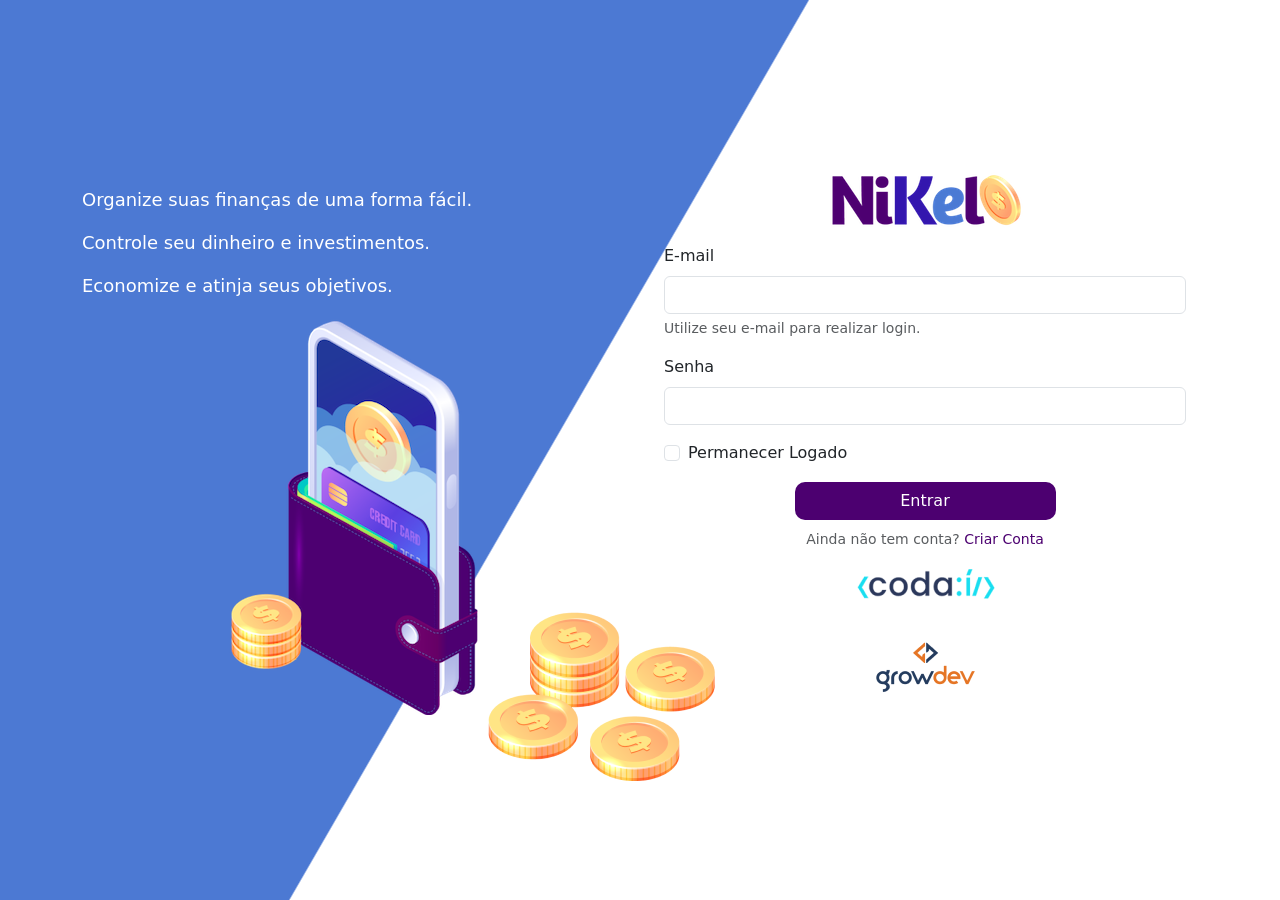
<file: public/index.html>
<!DOCTYPE html>
<html lang="pt">
<head>
    <meta charset="UTF-8">
    <meta http-equiv="X-UA-Compatible" content="IE=edge">
    <meta name="viewport" content="width=device-width, initial-scale=1.0">
    <title>NIKEL</title>
    <link href="http://cdn.jsdelivr.net/npm/bootstrap@5.1.3/dist/css/bootstrap.min.css" rel="stylesheet" integrity="sha384-1BmE4kWBq78iYhFldvKuhfTAU6auU8tT94WrHftjDbrCEXSU1oBoqyl2QvZ6jIW3" crossorigin="anonymous">
    <link rel="stylesheet" href="./css/styles.css">
    </head>
   <body id="login">
            <main>
            <div class="container">
                <div class="row vh-100">
                    <div class="col d-flex justify-content-center my-5 flex-column">
                        <div class="text-login">
                            <p>Organize suas finanças de uma forma fácil.</p>
                            <p>Controle seu dinheiro e investimentos.</p>
                            <p>  Economize e atinja seus objetivos.</p>
                            <div class="text-center">
                                <img src="./assets/images/pocket.png" alt="image pocket" class="img-fluid">
                                <img src="./assets/images/coins.png" alt="image coins" class="img-fluid d-none d-md-inline coins">
                            </div>
                        </div>
                    </div>
                <div class="col d-flex justify-content-center my-5 flex-column">
                    <div class="container">
                        <div class="row">
                        <div class="col">
                        <div class="text-center mb-3">
                            <img src="./assets/images/nikel-logo.png" alt="nikel logo" class="img-fluid">
                    </div>
                        </div>
                            </div>
                                <div>
                                </div>
                    <div class="row">
                        <div class="col">
                            <div>
                   <form id="login-form">
                     <div class="mb-3">
                         <label for="email-input" class="form-label">E-mail</label>
                         <input type="email" class="form-control" id="email-input"
                          aria-describedby="emailHelp" required>
                         <div id="emailHelp" class="form-text">Utilize seu e-mail para realizar login.</div>
                          </div>
                         <div class="mb-3">
                         <label for="password-input" class="form-label">Senha</label>
                         <input type="password" class="form-control" id="password-input" required>
                         </div>
                         <div class="mb-3 form-check">
                          <input type="checkbox" class="form-check-input" id="session-input">
                         <label class="form-check-label" for="session-input">Permanecer Logado</label>
                         </div>
                          <div class="text-center">
                         <button type="submit" class="btn button-login">Entrar</button>
                      </div>
                      </form>

                    </div>
                            </div>
                        </div>
                    </div>
                    <div class="row">
                        <div class="col">
                            <p id="link-conta" class="text-center mt-2 form-text" data-bs-toggle="modal"data-bs-target="#register-modal" >
                                Ainda não tem conta? <span class="link-default">Criar Conta</span></p>
                        </div>
                    </div>
                    <div class="row">
                        <div class="col">
                            <div class="text-center">
                                <img src="./assets/images/codai-logo.png" alt="codai-logo" class="img-fluid">

                            </div>
                        </div>
                    </div>
                <div class="row">
                    <div class="col">
                            <div class="text-center">
                            <img src="./assets/images/growdev-logo.png" alt="grodev-logo" class="img-fluid">
                            </div>
                        </div>
                    </div>
                </div>
            </div>
  <!-- Modal -->
  <div class="modal fade" id="register-modal" tabindex="-1" aria-labelledby="exampleModalLabel" aria-hidden="true">
    <div class="modal-dialog">
      <div class="modal-content">
        <div class="modal-header">
          <h5 class="modal-title" id="exampleModalLabel">Crie Sua Conta</h5>
          <button type="button" class="btn-close" data-bs-dismiss="modal" aria-label="Close"></button>
        </div>
                 <form id="create-form">
                     <div class="modal-body">
                    <div class="mb-3">
                        <label for="email-create-input" class="form-label">E-mail</label>
                        <input type="email" class="form-control" id="email-create-input"
                        aria-describedby="emailHelp" required>
                        <div id="emailHelp" class="form-text">Utilize seu e-mail para criar a conta.</div>
                    </div>
                        <div class="mb-3">
                        <label for="password-create-input" class="form-label">Senha</label>
                        <input type="password" class="form-control" id="password-create-input" required>
                        <div id="emailHelp" class="form-text">Crie uma senha de fácil memorização.</div>
                        </div>

                    <div class="modal-footer">
                     <button type="button" class="btn button-cancel" data-bs-dismiss="modal">Cancelar</button>
                     <button type="submit" class="btn button-default">Criar Conta</button>
                     </div>
                 </form>
        </div>

      </div>
    </div>
  </div>
 </main>
  <script src="http://cdn.jsdelivr.net/npm/bootstrap@5.1.3/dist/js/bootstrap.bundle.min.js"
  integrity="sha384-ka7Sk0Gln4gmtz2MlQnikT1wXgYsOg+OMhuP+IlRH9sENBO0LRn5q+8nbTov4+1p"
   crossorigin="anonymous"></script>
  <script src="./js/index.js"></script>
 </body>
 </html>
</file>
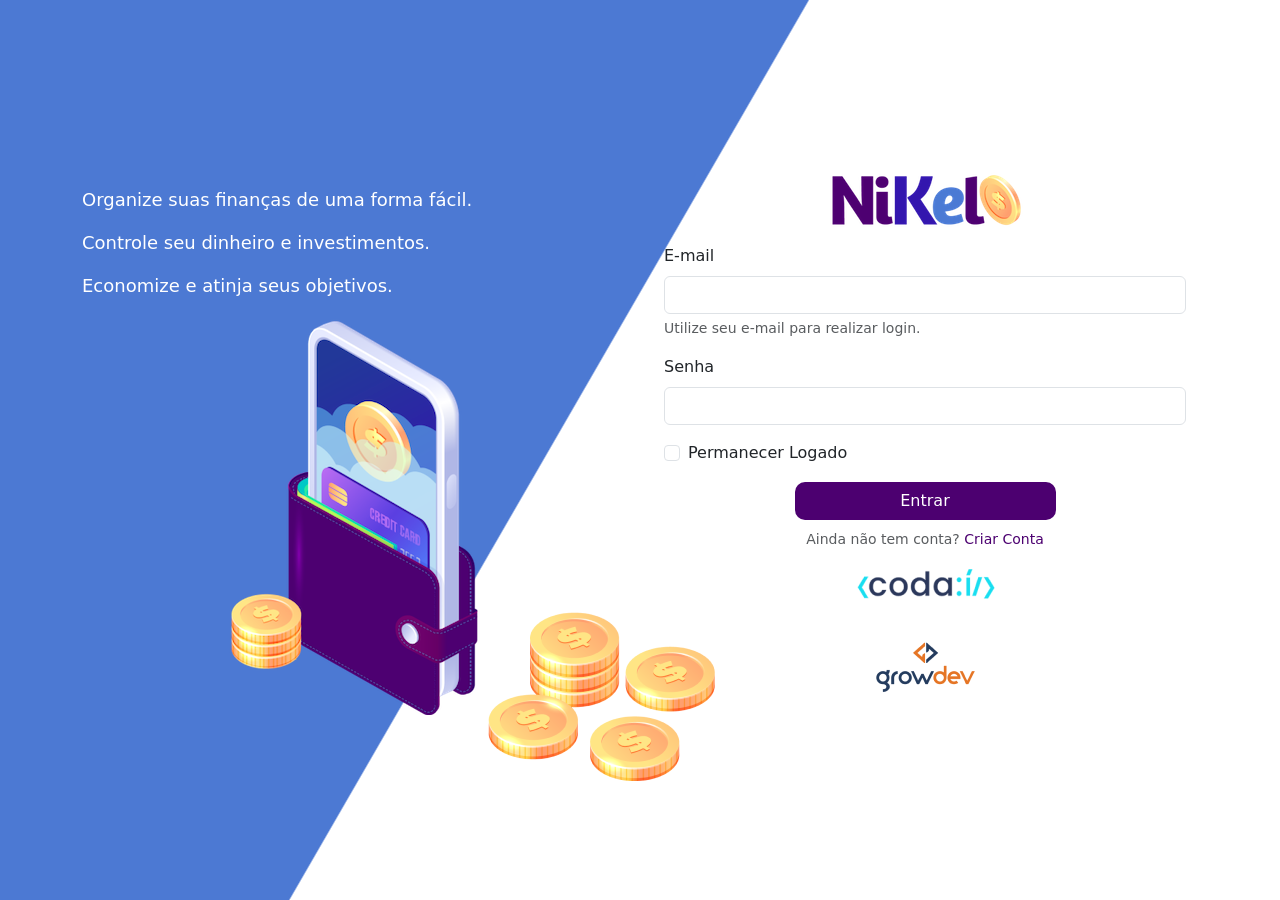
<file: public/home.html>
<!DOCTYPE html>
<html lang="pt">
<head>
    <meta charset="UTF-8">
    <meta http-equiv="X-UA-Compatible" content="IE=edge">
    <meta name="viewport" content="width=device-width, initial-scale=1.0">
    <title>NIKEL-HOME</title>
    <link href="http://cdn.jsdelivr.net/npm/bootstrap@5.1.3/dist/css/bootstrap.min.css" rel="stylesheet" integrity="sha384-1BmE4kWBq78iYhFldvKuhfTAU6auU8tT94WrHftjDbrCEXSU1oBoqyl2QvZ6jIW3" crossorigin="anonymous">
    <link rel="stylesheet" href="http://cdn.jsdelivr.net/npm/bootstrap-icons@1.8.1/font/bootstrap-icons.css">
    <link rel="stylesheet" href="./css/styles.css">
    </head>
   <body id="app">
       <header>
        <nav class="navbar navbar-expand navbar-light bg-white">
            <div class="container-fluid">
              <a class="navbar-brand" href="#"></a>
              <img src="./assets/images/nikel-small-logo.png" alt="nikel-small-logo img-fluid">
              <button class="navbar-toggler" type="button" data-bs-toggle="collapse" data-bs-target="#navbarSupportedContent" aria-controls="navbarSupportedContent" aria-expanded="false" aria-label="Toggle navigation">
                <span class="navbar-toggler-icon"></span>
              </button>
              <div class="collapse navbar-collapse justify-content-end" id="navbarSupportedContent">
                <div class="d-flex menu">
                <a href="./home.html"> <button class="btn" type="button"><i class="bi bi-house-door-fill color-secundary fs-4"></i></button></a>
                <a href="./transactions.html"> <button class="btn" type="button"><i class="bi bi-currency-exchange fs-4"></i></button></a>
                 <div class="dropdown">
                 <button class="btn" type="button" id="dropdownMenuButton1" data-bs-toggle="dropdown" aria-expanded="false">
                     <i class="bi bi-person-circle fs-4"></i>
                </button></a>
             <ul class="dropdown-menu logout" aria-labelledby="dropdownMenuButton1">
                 <li><button class="dropdown-item" id="button-logout">Sair</button></li>
             </ul>
            </div>
             </div>
              </div>
            </div>
          </nav>
       </header>
            <main>
                <div class="container-lg">
                    <div class="row">
                        <div class="col d-flex justify-content-start align-items-center mt-4">
                                <i class="bi bi-cash-coin color-primary icon-detail" ></i>
                                <span class="fs-2" id="saldo-total"></span>
                        </div>
                        <div class="col d-flex justify-content-end mt-4">
                            <div class="text-center">
                                <img src="./assets/images/coins-small.png" alt="image-coins">
                            </div>

                        </div>
                    </div>
                    <div class="row">
                        <div class="col-12 shadow-lg info">
                            <div class="container">
                                <div class="row">
                                    <div class="col-6">
                                    <span class="fs-4"> Entradas <i class="bi bi-arrow-down-circle icon-detail fs-2 align-middle" ></i></span>
                                    </div>
                                    <div class="col-6">
                                    <span class="fs-4">Saídas <i class="bi bi-arrow-up-circle icon-detail fs-2 align-middle" ></i></span>
                                    </div>
                                    <div class="col-12 my-2">
                                        <hr>
                                    </div>
                                </div>
                                <div class="row">
                                    <div class="col-6">
                                        <div class="container p-0 " id="cash-in-list"> </div>
                                    </div>
                                    <div class="col-6">
                                        <div class="container p-0 " id="cash-out-list"> </div>
                                    </div>
                                    <div class="col-12 mb-4">
                                        <button type="button" class="btn button-default"id="transactions-button">Ver Todas</button>
                                    </div>
                                </div>
                            </div>
                        </div>
                    </div>
                    <button class="btn button-float"data-bs-toggle="modal"data-bs-target="#transaction-modal">
                        <i class="bi bi-plus" ></i></button>
                </div>
                <!-- Modal -->
  <div class="modal fade" id="transaction-modal" tabindex="-1" aria-labelledby="exampleModalLabel" aria-hidden="true">
    <div class="modal-dialog">
      <div class="modal-content">
        <div class="modal-header">
          <h5 class="modal-title" id="exampleModalLabel">Adicionar Lançamentos</h5>
          <button type="button" class="btn-close" data-bs-dismiss="modal" aria-label="Close"></button>
        </div>

        <form id="transaction-form">
        <div class="modal-body">
                <div class="mb-3">
                    <label for="value-input" class="form-label">Valor</label>
                    <input type="number" step="any" class="form-control" id="value-input" aria-describedby="emailHelp" required>
                </div>
                 <div class="mb-3">
                    <label for="description-input" class="form-label">Descrição</label>
                    <input type="text" class="form-control" id="description-input" required>
                 </div>
                    <div class="mb-3">
                    <label for="date-input" class="form-label">Data</label>
                    <input type="date" class="form-control" id="date-input" aria-describedby="emailHelp" required>
                    <div id="emailHelp" class="form-text">Utilize seu e-mail para criar a conta.</div>
                    </div>
                    <div class="mb-3">
                        <div class="form-check form-check-inline Entradas">
                            <input class="form-check-input" type="radio" name="inlineRadioOptions" id="type-input" value="1" checked>
                            <label class="form-check-label Entrada" for="inlineRadio1">Entradas</label>
                          </div>
                          <div class="form-check form-check-inline Saidas">
                            <input class="form-check-input" type="radio" name="inlineRadioOptions" id="type-input" value="2" >
                            <label class="form-check-label Saida" for="inlineRadio2">Saidas</label>
                          </div>
                    </div>
                    <div class="modal-footer">
                        <button type="button" class="btn button-cancel" data-bs-dismiss="modal">Cancelar</button>
                        <button type="submit" class="btn button-default">Adicionar</button>
                      </div>
         </form>
        </div>
      </div>
    </div>
  </div>
            </main>
   <script src="http://cdn.jsdelivr.net/npm/bootstrap@5.1.3/dist/js/bootstrap.bundle.min.js"
    integrity="sha384-ka7Sk0Gln4gmtz2MlQnikT1wXgYsOg+OMhuP+IlRH9sENBO0LRn5q+8nbTov4+1p"
    crossorigin="anonymous"></script>
    <script src="./js/home.js"></script>
        </body>
        </html>
</file>
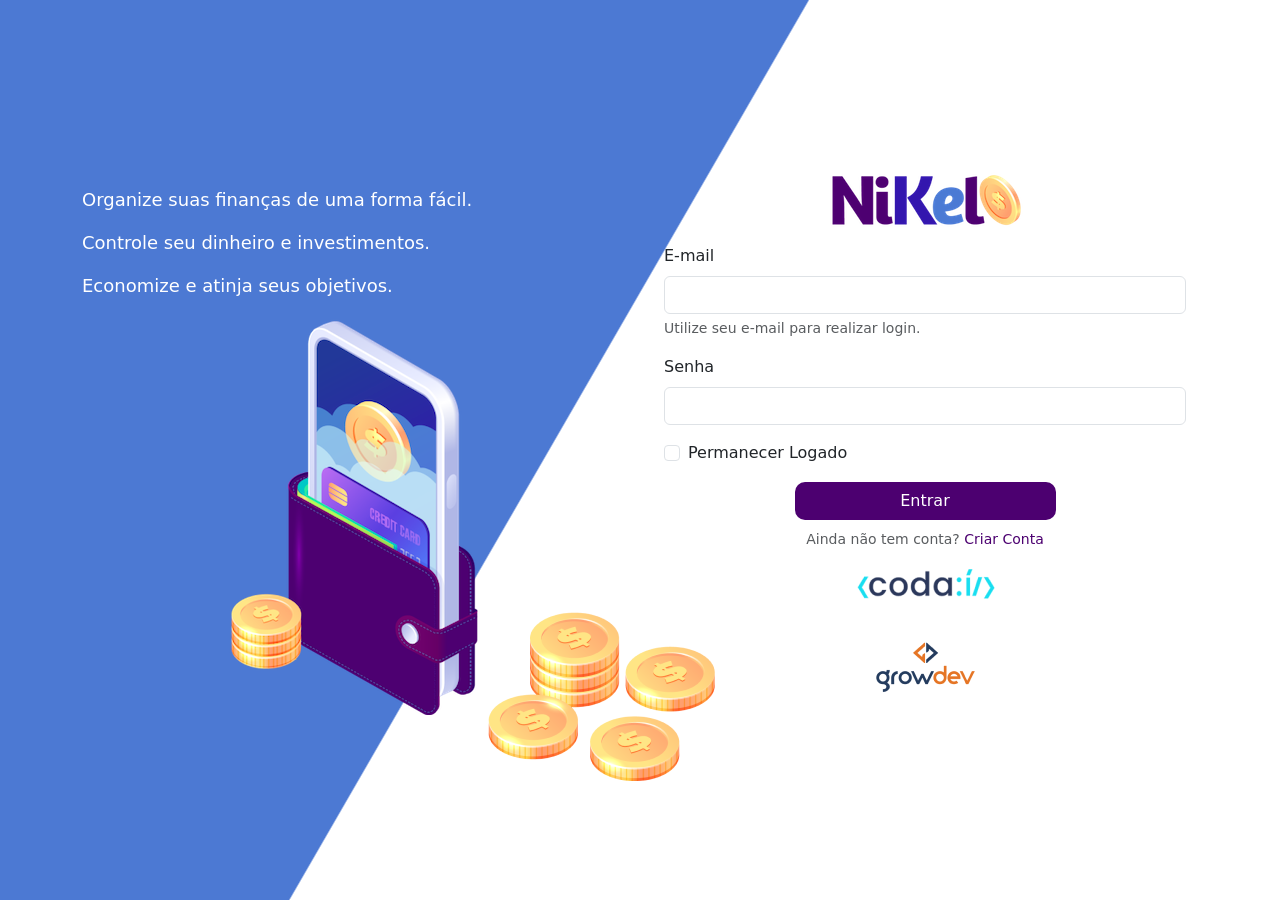
<file: public/transactions.html>
<!DOCTYPE html>
<html lang="pt">
<head>
    <meta charset="UTF-8">
    <meta http-equiv="X-UA-Compatible" content="IE=edge">
    <meta name="viewport" content="width=device-width, initial-scale=1.0">
    <title>NIKEL-LANÇAMENTOS</title>
    <link href="http://cdn.jsdelivr.net/npm/bootstrap@5.1.3/dist/css/bootstrap.min.css" rel="stylesheet" integrity="sha384-1BmE4kWBq78iYhFldvKuhfTAU6auU8tT94WrHftjDbrCEXSU1oBoqyl2QvZ6jIW3" crossorigin="anonymous">
    <link rel="stylesheet" href="http://cdn.jsdelivr.net/npm/bootstrap-icons@1.8.1/font/bootstrap-icons.css">
    <link rel="stylesheet" href="./css/styles.css">
    </head>
   <body id="app">
       <header>
        <nav class="navbar navbar-expand navbar-light bg-white">
            <div class="container-fluid">
              <a class="navbar-brand" href="#"></a>
              <img src="./assets/images/nikel-small-logo.png" alt="nikel-small-logo img-fluid">
              <button class="navbar-toggler" type="button" data-bs-toggle="collapse" data-bs-target="#navbarSupportedContent" aria-controls="navbarSupportedContent" aria-expanded="false" aria-label="Toggle navigation">
                <span class="navbar-toggler-icon"></span>
              </button>
              <div class="collapse navbar-collapse justify-content-end" id="navbarSupportedContent">
                <div class="d-flex menu">
                <a href="./home.html"> <button class="btn" type="button"><i class="bi bi-house-door-fill  fs-4"></i></button></a>
                <a href="./transactions.html"> <button class="btn" type="button"><i class="bi bi-currency-exchange color-secundary fs-4"></i></button></a>
                 <div class="dropdown">
                 <button class="btn" type="button" id="dropdownMenuButton1" data-bs-toggle="dropdown" aria-expanded="false"><i class="bi bi-person-circle fs-4"></i></button></a>
             <ul class="dropdown-menu logout" aria-labelledby="dropdownMenuButton1">
              <li><button class="dropdown-item" id="button-logout">Sair</button></li>
             </ul>
            </div>
             </div>

              </div>
            </div>
          </nav>
       </header>
            <main>
                <div class="container-lg">
                    <div class="row">
                        <div class="col d-flex justify-content-start align-items-center mt-4">
                                <i class="bi bi-currency-exchange color-primary icon-detail" ></i>
                                <span class="fs-2">Lançamentos</span>
                        </div>
                        <div class="col d-flex justify-content-end mt-4">
                            <div class="text-center">
                                <img src="./assets/images/coins-small.png" alt="image-coins">
                            </div>

                        </div>
                    </div>
                    <div class="row">
                        <div class="col-12 shadow-lg info">
                            <div class="container">
                                <div class="row">
                                    <div class="col">
                                        <table class="table">
                                            <thead>
                                              <tr>
                                                <th scope="col">Data</th>
                                                <th scope="col">Valor</th>
                                                <th scope="col">Tipo</th>
                                                <th scope="col">Descrição</th>
                                              </tr>
                                            </thead>
                                            <tbody id="transactions-list">

                                            </tbody>
                                          </table>
                                    </div>
                                </div>
                            </div>
                        </div>
                    </div>
          <button class="btn button-float"data-bs-toggle="modal"data-bs-target="#transaction-modal">
            <i class="bi bi-plus" ></i></button>
                </div>
           <!-- Modal -->
  <div class="modal fade" id="transaction-modal" tabindex="-1" aria-labelledby="exampleModalLabel" aria-hidden="true">
    <div class="modal-dialog">
      <div class="modal-content">
        <div class="modal-header">
          <h5 class="modal-title" id="exampleModalLabel">Adicionar Lançamentos</h5>
          <button type="button" class="btn-close" data-bs-dismiss="modal" aria-label="Close"></button>
        </div>
        <form id="transaction-form">
          <div class="modal-body">
                  <div class="mb-3">
                      <label for="value-input" class="form-label">Valor</label>
                      <input type="number" step="any" class="form-control" id="value-input" aria-describedby="emailHelp" required>
                  </div>
                   <div class="mb-3">
                      <label for="description-input" class="form-label">Descrição</label>
                      <input type="text" class="form-control" id="description-input" required>
                   </div>
                      <div class="mb-3">
                      <label for="date-input" class="form-label">Data</label>
                      <input type="date" class="form-control" id="date-input" aria-describedby="emailHelp" required>
                      <div id="emailHelp" class="form-text">Utilize seu e-mail para criar a conta.</div>
                      </div>
                      <div class="mb-3">
                          <div class="form-check form-check-inline Entrada ">
                              <input class="form-check-input" type="radio" name="inlineRadioOptions" id="type-input" value="1" checked>
                              <label class="form-check-label" for="inlineRadio1">Entradas</label>
                            </div>
                            <div class="form-check form-check-inline Saida">
                              <input class="form-check-input" type="radio" name="inlineRadioOptions" id="type-input" value="2" >
                              <label  class="form-check-label Saida" for="inlineRadio2">Saidas</label>
                            </div>
                      </div>
                      <div class="modal-footer">
                          <button type="button" class="btn button-cancel" data-bs-dismiss="modal">Cancelar</button>
                          <button type="submit" class="btn button-default">Adicionar</button>
                        </div>
           </form>
        </div>

      </div>
            </main>
   <script src="http://cdn.jsdelivr.net/npm/bootstrap@5.1.3/dist/js/bootstrap.bundle.min.js"
   integrity="sha384-ka7Sk0Gln4gmtz2MlQnikT1wXgYsOg+OMhuP+IlRH9sENBO0LRn5q+8nbTov4+1p"
    crossorigin="anonymous"></script>
    <script src="./js/transactions.js"></script>
        </body>
        </html>
</file>
<file: public/css/styles.css>
#login{
    background: linear-gradient(120deg, #4c79d3 44.9%, #ffffff 45%) no-repeat fixed;
}

#app {
    background: linear-gradient(120deg,#ffffff 44.9% ,#4c79d3 45%) no-repeat fixed;
}

.color-primary{
color: #4c0070;
}
.color-secundary{
color:#4c79d3
}

.icon-detail{

    font-size: 50px;
    margin-right: 10px;
    vertical-align: middle;
}
header{
    border-bottom: 1px solid #bebcbc;
    padding: 5px;
    background-color: #ffffff;
}

.text-login{
    color: #ffffff;
    font-size: 18px;
    font-weight: 500;
}
.coins{
    position: absolute;
    bottom:100px;
}
.button-login{
    background-color:#4c0070;
    border-radius: 10px;
    color: #ffffff;
    width: 50%;
    margin: 0.25%;
}
.button-default {
    background-color:#4c0070;
    border-radius: 10px;
    color: #ffffff;
}
.button-cancel{
    background-color:#4c0070;
    border-radius: 10px;
    color: #ffffff; 
}
.button-float{
    background-color:#4c0070;
    color: #ffffff; 
    border:2px solid:#4c0070;
    border-radius: 100px;
    height:60px;
    width:60px;
    position:fixed;
    font-size:35px; 
    padding:0px !important;
    bottom:1rem;
    right:2rem; 
}

.button-float:hover{
    background-color:#ffffff;
    border: #4c79d3;
    color: #4c79d3;
}
.button-login:hover, .button-default:hover,.button-cancel:hover{
    background-color:#4c79d3;
}


.link-default{
    color: #4c0070;
    cursor:pointer ;
}
.link-default:hover{
    background-color: #4c79d3;
}
.info{
   background-color: #ffffff;
   border-radius:20px 20px 0px 0px;
   padding: 20px 0px 0px 0px;

}

.logout{
    min-width:5rem !important;
}
.menu{
    margin-right:20px ;
}

.Entrada{
    color:green;
}

.Saida{
color: red;
}
</file>
